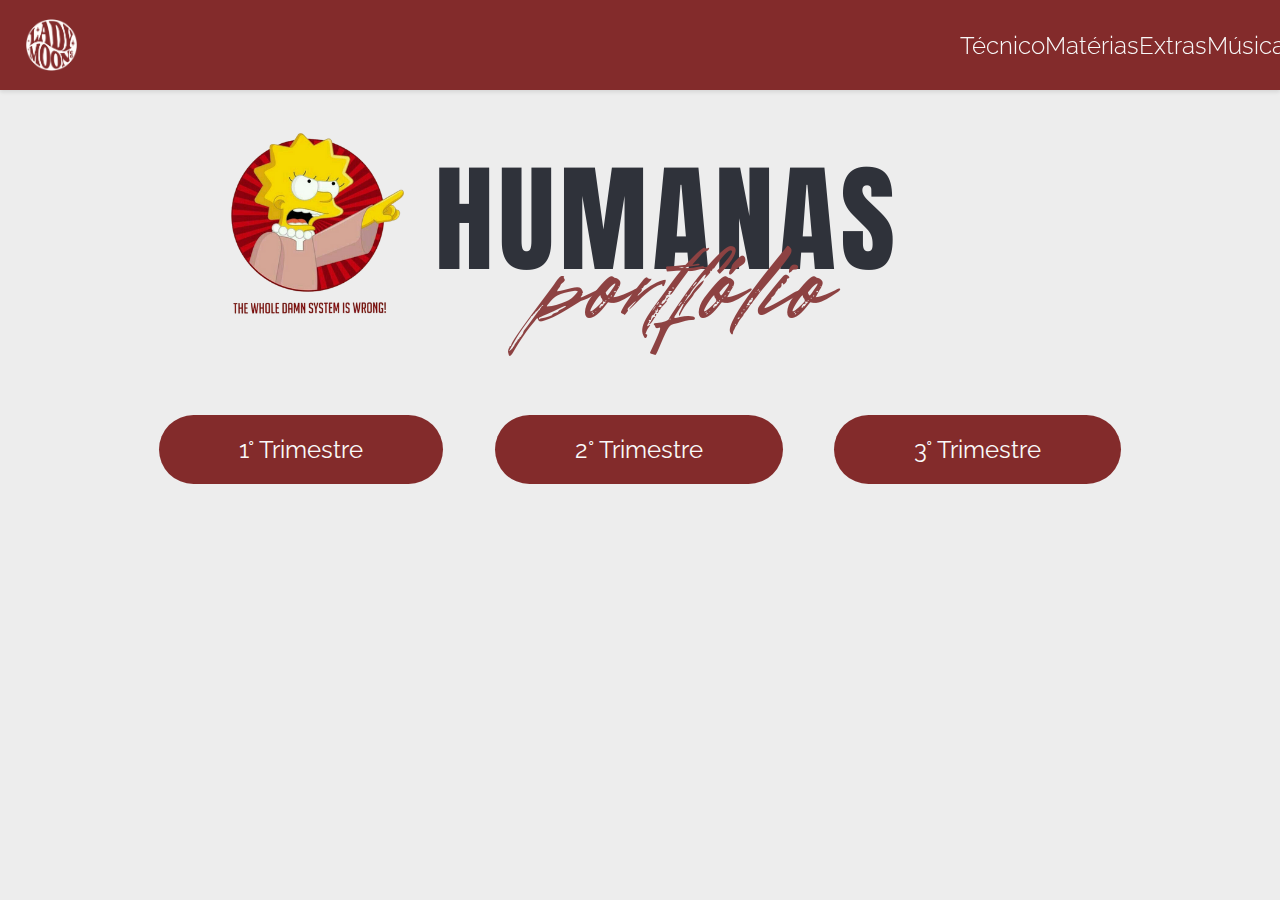
<file: humanas.html>
<html lang="pt-BR">
<head>
    <meta charset="UTF-8">
    <meta name="viewport" content="width=device-width, initial-scale=1.0">
    <link href="https://fonts.googleapis.com/css2?family=Raleway:wght@300;500;700&display=swap" rel="stylesheet">
    <link href="https://fonts.googleapis.com/css2?family=Open+Sans:wght@300;400;500;600;700&family=Raleway:wght@100;200;300;400;500;600;700;800;900&display=swap" rel="stylesheet">
    <title>Portfólio Lua</title>
    <link rel="stylesheet" href="humanas.css">
</head>
<body>

    <div class="navBar">
        <img class="logoVRosaExtendida" src="imagens/ladymoon.png" onclick="window.location.href='index.html'" alt="">

        
        <div class="menu">

            <div class="menuOpcoes" id="menuOpcoesTecnico">Técnico
                <div class="materiazinhas">
                    <button class="materia" onclick="window.location.href='modSistemas.html'">Mod. Sistemas</button>
                    <button class="materia" onclick="window.location.href='iot.html'">Iot</button>
                </div>
            </div>
 
            <div class="menuOpcoes" id="menuOpcoesMaterias">Matérias
                <div class="materiazinhas">
                    <button class="materia" onclick="window.location.href='humanas.html'">Humanas</button>
                    <button class="materia" onclick="window.location.href='linguagens.html'">Linguagens</button>
                    <button class="materia" onclick="window.location.href='matematica.html'">Matemática</button>
                    <button class="materia" onclick="window.location.href='natureza.html'">Natureza</p>
                </div>
            </div>

            <div class="menuOpcoes" id="menuOpcoesSobreMim">Extras
                <div class="materiazinhas">
                    <button class="materia" onclick="window.location.href='iniciacao.html'">IC</button>
                    <button class="materia" onclick="window.location.href='certificados.html'">Certificados</button>
                </div>
            </div>

            <div class="menuOpcoes" id="menuOpcoesSobreMim">Música</div>
        </div>
     </div>
    
     <!-- capa -->

    <div class="lisaHumanas">
        <img class="lisa" src="imagens/capahumanas.png" alt="">
    </div>

    <div class="trimestres">
        <button class="trimestre" onclick="window.location.href='humanas1.html'">1° Trimestre</button>
        <button class="trimestre" onclick="window.location.href='matematica2.html'">2° Trimestre</button>
        <button class="trimestre" onclick="window.location.href='matematica3.html'">3° Trimestre</button>
    </div>

</body>
</html>
</file>
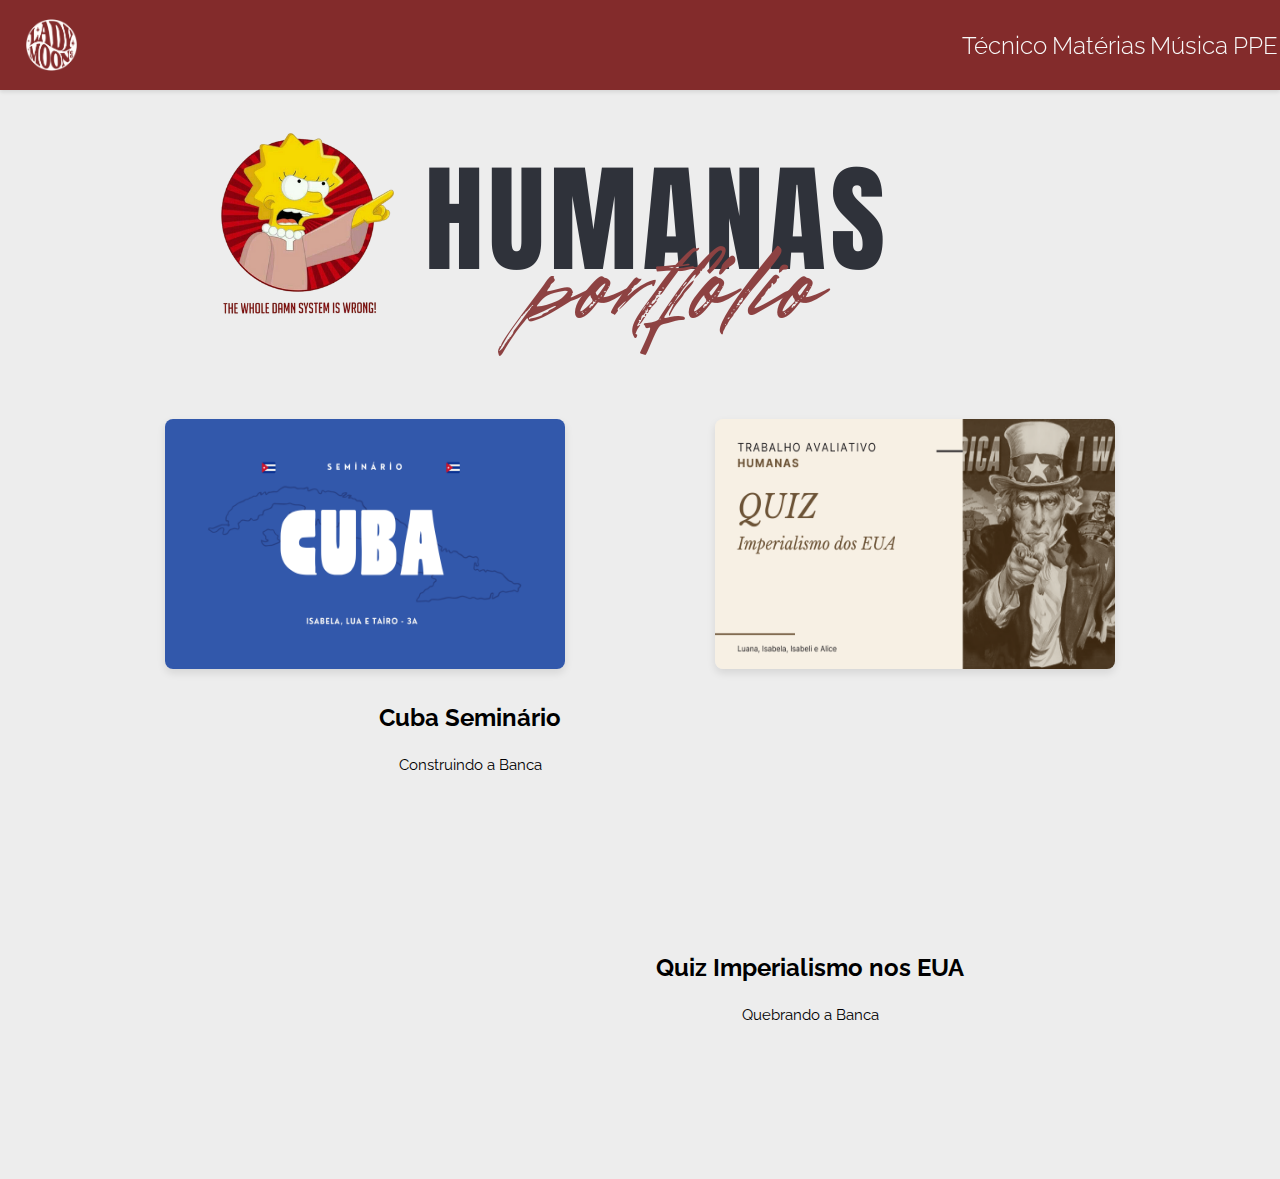
<file: humanas1.html>
<html lang="pt-BR">
<head>
    <meta charset="UTF-8">
    <meta name="viewport" content="width=device-width, initial-scale=1.0">
    <link href="https://fonts.googleapis.com/css2?family=Raleway:wght@300;500;700&display=swap" rel="stylesheet">
    <link href="https://fonts.googleapis.com/css2?family=Open+Sans:wght@300;400;500;600;700&family=Raleway:wght@100;200;300;400;500;600;700;800;900&display=swap" rel="stylesheet">
    <title>Portfólio Lua</title>
    <link rel="stylesheet" href="humanas1.css">
</head>
<body>

    <div class="navBar">
        <img class="logoVRosaExtendida" src="imagens/ladymoon.png" onclick="window.location.href='index.html'" alt="">

        
        <div class="menu">

            <div class="menuOpcoes" id="menuOpcoesTecnico">Técnico
                <div class="materiazinhas">
                    <button class="materia" onclick="window.location.href='modSistemas.html'">Mod. Sistemas</button>
                    <button class="materia" onclick="window.location.href='iot.html'">Iot</button>
                </div>
            </div>
 
            <div class="menuOpcoes" id="menuOpcoesMaterias">Matérias
                <div class="materiazinhas">
                    <button class="materia" onclick="window.location.href='humanas.html'">Humanas</button>
                    <button class="materia" onclick="window.location.href='linguagens.html'">Linguagens</button>
                    <button class="materia" onclick="window.location.href='matematica.html'">Matemática</button>
                    <button class="materia" onclick="window.location.href='natureza.html'">Natureza</p>
                </div>
            </div>

            <div class="menuOpcoes" id="menuOpcoesSobreMim">Música</div>
            <div class="menuOpcoes" id="menuOpcoesSobreMim">PPE</div>
        </div>
     </div>
     
     <div class="lisaHumanas">
        <img class="lisa" src="imagens/capahumanas.png" alt="">
    </div>

    <div class="atv">
        <a href="https://www.canva.com/design/DAGe_O8CbEs/6RP_GAmoGstsVPjevzo0kg/view?utm_content=DAGe_O8CbEs&utm_campaign=designshare&utm_medium=link2&utm_source=uniquelinks&utlId=h682aa8898b" target="_blank">
            <img src="imagens/cubaseminario.png" alt=""></a>
        <a href="https://www.canva.com/design/DAGiLvGiNFY/nIMyLUPhwjmzyOeVBh3HZQ/view?utm_content=DAGiLvGiNFY&utm_campaign=designshare&utm_medium=link2&utm_source=uniquelinks&utlId=h19605fa36b" target="_blank">
                <img src="imagens/eua.png" alt=""></a>
    </div>
    
    <div class="textinho1">
        <p>Cuba Seminário</p>
        <div class="texto1">
            <p>Construindo a Banca</p>
        </div>
    </div>

    <div class="textinho2">
        <p>Quiz Imperialismo nos EUA</p>
        <div class="texto2">
            <p>Quebrando a Banca</p>
        </div>
    </div>
</file>
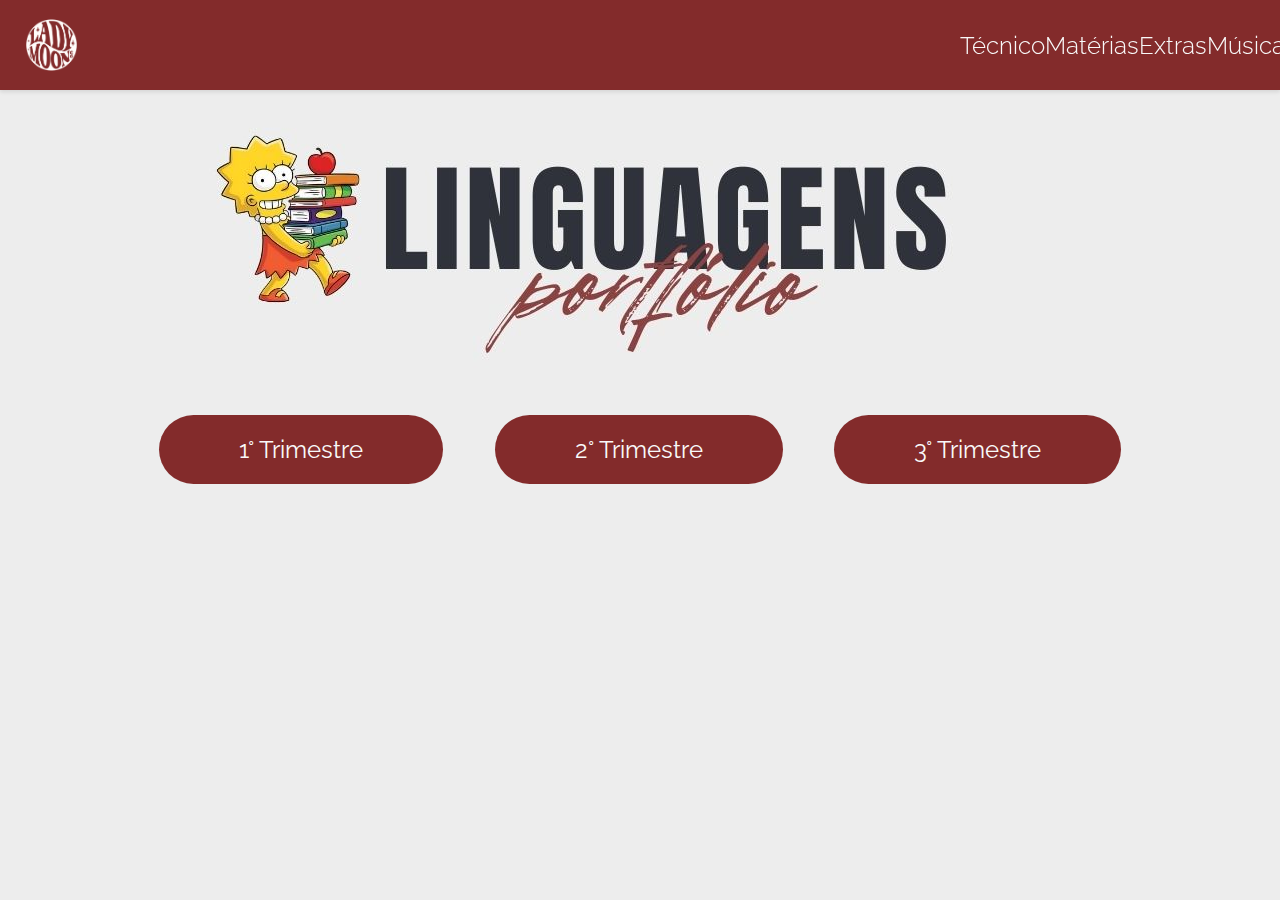
<file: linguagens.html>
<html lang="pt-BR">
<head>
    <meta charset="UTF-8">
    <meta name="viewport" content="width=device-width, initial-scale=1.0">
    <link href="https://fonts.googleapis.com/css2?family=Raleway:wght@300;500;700&display=swap" rel="stylesheet">
    <link href="https://fonts.googleapis.com/css2?family=Open+Sans:wght@300;400;500;600;700&family=Raleway:wght@100;200;300;400;500;600;700;800;900&display=swap" rel="stylesheet">
    <title>Portfólio Lua</title>
    <link rel="stylesheet" href="linguagens.css">
</head>
<body>

    <div class="navBar">
        <img class="logoVRosaExtendida" src="imagens/ladymoon.png" onclick="window.location.href='index.html'" alt="">

        
        <div class="menu">

            <div class="menuOpcoes" id="menuOpcoesTecnico">Técnico
                <div class="materiazinhas">
                    <button class="materia" onclick="window.location.href='modSistemas.html'">Mod. Sistemas</button>
                    <button class="materia" onclick="window.location.href='iot.html'">Iot</button>
                </div>
            </div>
 
            <div class="menuOpcoes" id="menuOpcoesMaterias">Matérias
                <div class="materiazinhas">
                    <button class="materia" onclick="window.location.href='humanas.html'">Humanas</button>
                    <button class="materia" onclick="window.location.href='linguagens.html'">Linguagens</button>
                    <button class="materia" onclick="window.location.href='matematica.html'">Matemática</button>
                    <button class="materia" onclick="window.location.href='natureza.html'">Natureza</p>
                </div>
            </div>

            <div class="menuOpcoes" id="menuOpcoesSobreMim">Extras
                <div class="materiazinhas">
                    <button class="materia" onclick="window.location.href='iniciacao.html'">IC</button>
                    <button class="materia" onclick="window.location.href='certificados.html'">Certificados</button>
                </div>
            </div>

            <div class="menuOpcoes" id="menuOpcoesSobreMim">Música</div>
            
        </div>
     </div>
    
     <!-- capa -->

    <div class="lisaLinguagens">
        <img class="lisa" src="imagens/capalinguagens.jpg" alt="">
    </div>

    <div class="trimestres">
        <button class="trimestre" onclick="window.location.href='linguagens1.html'">1° Trimestre</button>
        <button class="trimestre" onclick="window.location.href='matematica2.html'">2° Trimestre</button>
        <button class="trimestre" onclick="window.location.href='matematica3.html'">3° Trimestre</button>
    </div>

</body>
</html>
</file>
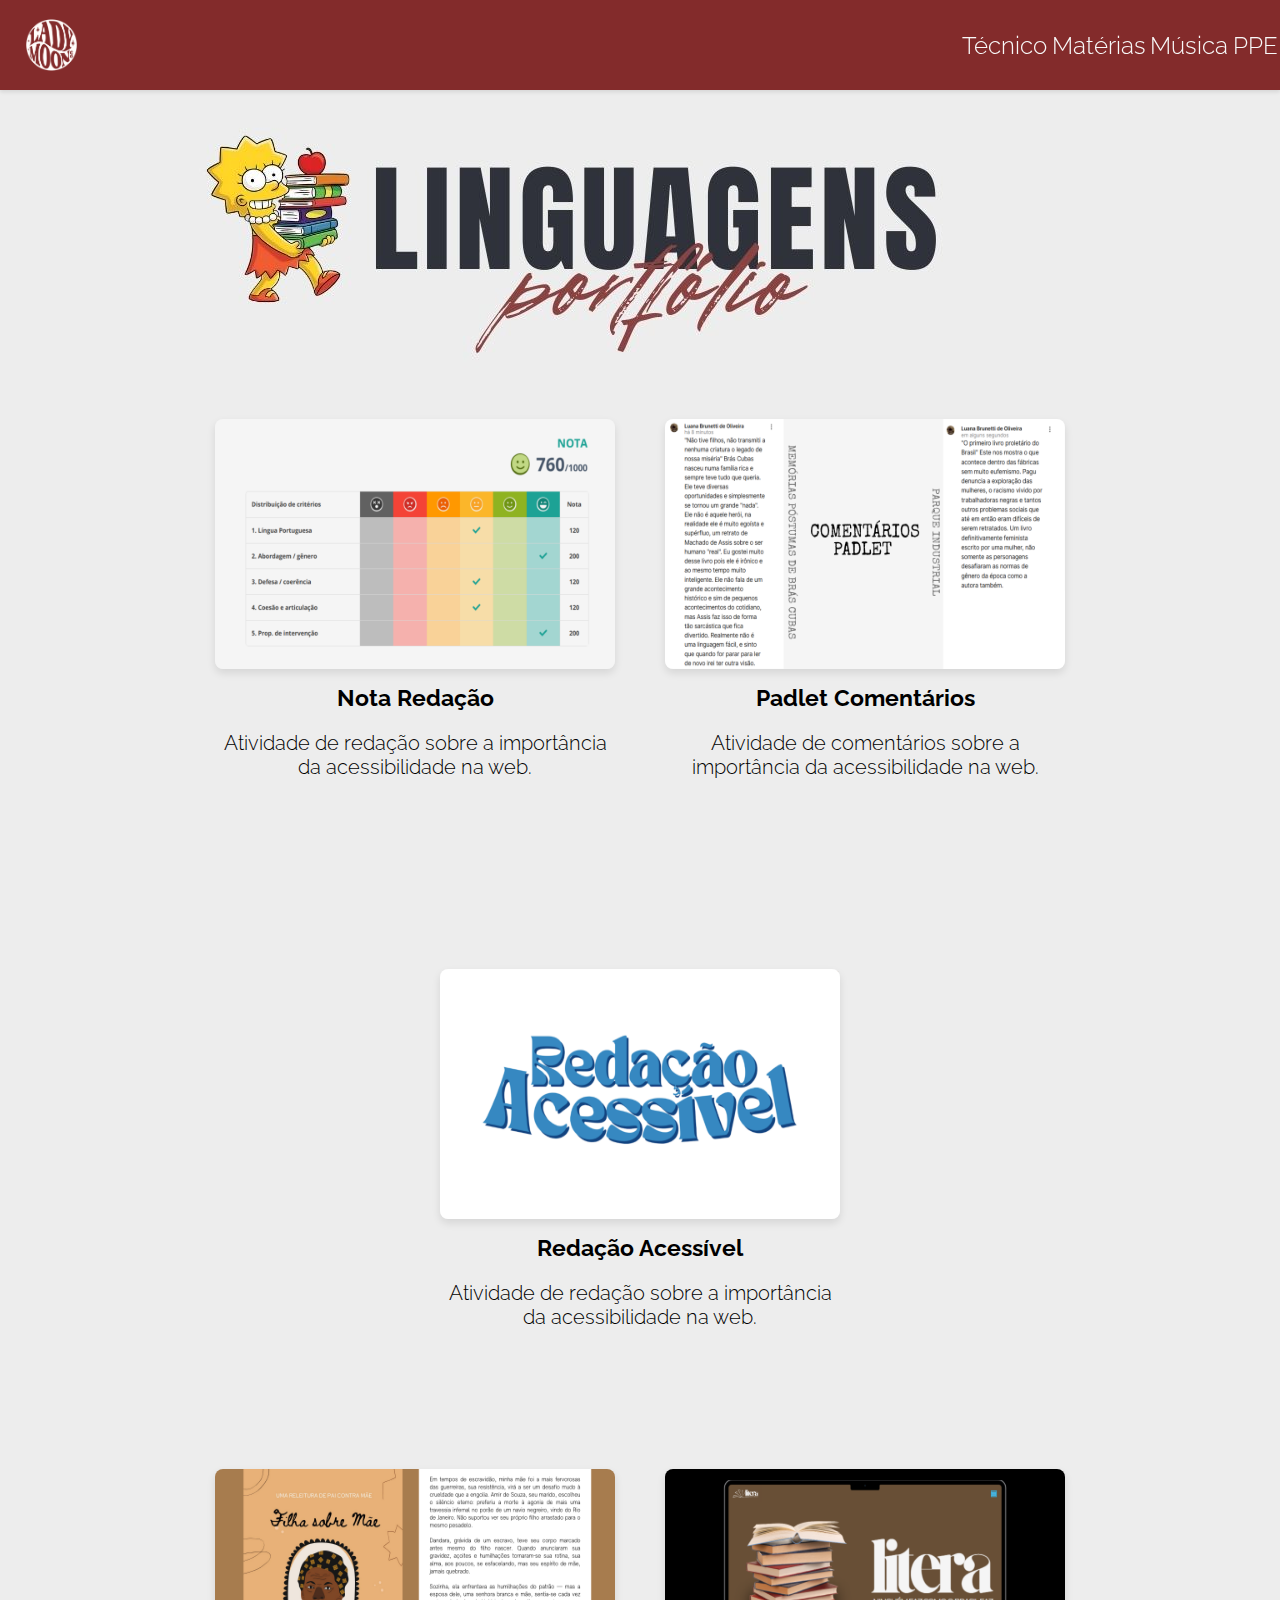
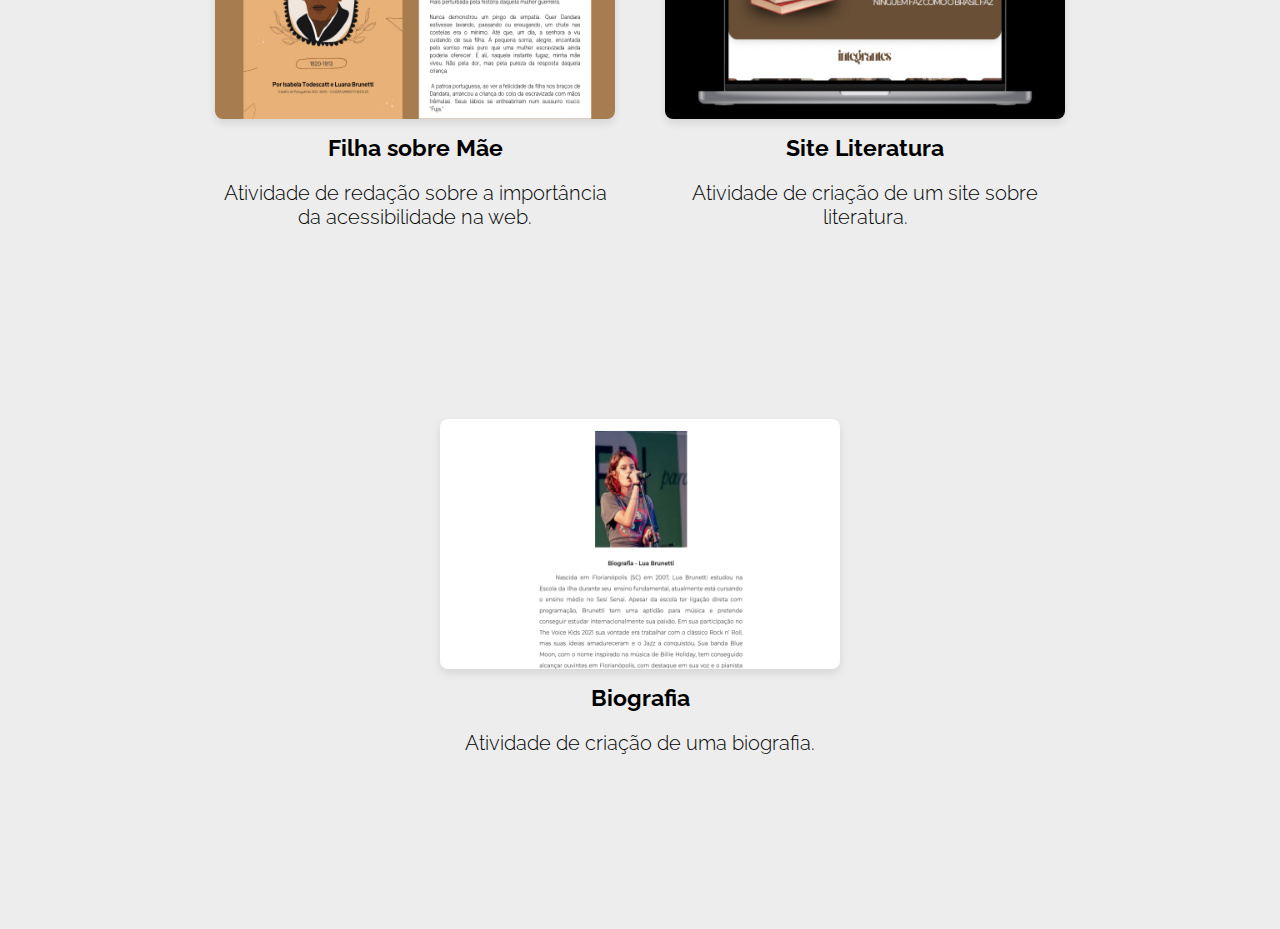
<file: linguagens1.html>
<html lang="pt-BR">
<head>
    <meta charset="UTF-8">
    <meta name="viewport" content="width=device-width, initial-scale=1.0">
    <link href="https://fonts.googleapis.com/css2?family=Raleway:wght@300;500;700&display=swap" rel="stylesheet">
    <link href="https://fonts.googleapis.com/css2?family=Open+Sans:wght@300;400;500;600;700&family=Raleway:wght@100;200;300;400;500;600;700;800;900&display=swap" rel="stylesheet">
    <title>Portfólio Lua</title>
    <link rel="stylesheet" href="linguagens1.css">
</head>
<body>

    <div class="navBar">
        <img class="logoVRosaExtendida" src="imagens/ladymoon.png" onclick="window.location.href='index.html'" alt="">

        
        <div class="menu">

            <div class="menuOpcoes" id="menuOpcoesTecnico">Técnico
                <div class="materiazinhas">
                    <button class="materia" onclick="window.location.href='modSistemas.html'">Mod. Sistemas</button>
                    <button class="materia" onclick="window.location.href='iot.html'">Iot</button>
                </div>
            </div>
 
            <div class="menuOpcoes" id="menuOpcoesMaterias">Matérias
                <div class="materiazinhas">
                    <button class="materia" onclick="window.location.href='humanas.html'">Humanas</button>
                    <button class="materia" onclick="window.location.href='linguagens.html'">Linguagens</button>
                    <button class="materia" onclick="window.location.href='matematica.html'">Matemática</button>
                    <button class="materia" onclick="window.location.href='natureza.html'">Natureza</p>
                </div>
            </div>

            <div class="menuOpcoes" id="menuOpcoesSobreMim">Música</div>
            <div class="menuOpcoes" id="menuOpcoesSobreMim">PPE</div>
        </div>
     </div>
     
     <div class="lisaMtm">
        <img class="lisa" src="imagens/capalinguagens.jpg" alt="">
    </div>

    <div class="atv">
    <!-- nota redação -->
    <div class="imgText">
            <img src="imagens/atvNota.png" alt="">
        </a>
        <div class="textinho">
            <h1>Nota Redação</h1>
            <p>Atividade de redação sobre a importância da acessibilidade na web.</p>
        </div>
    </div>
    <!-- padlet comentários -->
    <div class="imgText">
        <a href="https://padlet.com/claudiabechler/leituras-obrigat-rias-ufsc-2026-i3y2t016v48gskg" target="_blank">
            <img src="imagens/atvPadlet.png" alt="">
        </a>
        <div class="textinho">
            <h1>Padlet Comentários</h1>
            <p>Atividade de comentários sobre a importância da acessibilidade na web.</p>
        </div>
    </div>
    <!-- redação acessivel -->
    <div class="imgText">
        <a href="https://sites.google.com/estudante.sesisenai.org.br/redacao-acessivel?usp=sharing&pli=1" target="_blank">
            <img src="imagens/atvRedaAcessivel.png" alt="">
        </a>
        <div class="textinho">
            <h1>Redação Acessível</h1>
            <p>Atividade de redação sobre a importância da acessibilidade na web.</p>
        </div>
    </div>
    <!-- filha sobre mãe-->
</div>

<div class="atv2">
    <!-- filha sobre mãe-->
    <div class="imgText">
        <a href="https://www.canva.com/design/DAGj5Sonf6c/YE6cRkLlNffdtqbSPKL_aA/view?utm_content=DAGj5Sonf6c&utm_campaign=designshare&utm_medium=link2&utm_source=uniquelinks&utlId=h3d602970b2" target="_blank">
            <img src="imagens/atvFilha.png" alt="">
        </a>
        <div class="textinho">
            <h1>Filha sobre Mãe</h1>
            <p>Atividade de redação sobre a importância da acessibilidade na web.</p>
        </div>
    </div>
    <!-- Site literatura -->
    <div class="imgText">
        <a href="https://www.figma.com/proto/Xr1vVrH9ObO6Fh6fD8npN0/Litera---Revista-Liter%C3%A1ria?node-id=1-2&starting-point-node-id=1%3A2&t=ro1n2tVq0mOM0GXH-1" target="_blank">
            <img src="imagens/atvLitera.png" alt="">
        </a>
        <div class="textinho">
            <h1>Site Literatura</h1>
            <p>Atividade de criação de um site sobre literatura.</p>
        </div>
    </div>
    <!-- biografia -->
    <div class="imgText">
        <a href="https://docs.google.com/document/d/1veMk2UvDJ4ynGZNaG3tbn76KItStYKYA8yBv-lPwwUg/edit?usp=sharing" target="_blank">
            <img src="imagens/atvBiografia.png" alt="">
        </a>
        <div class="textinho">
            <h1>Biografia</h1>
            <p>Atividade de criação de uma biografia.</p>
        </div>
    </div>
</div>
</file>
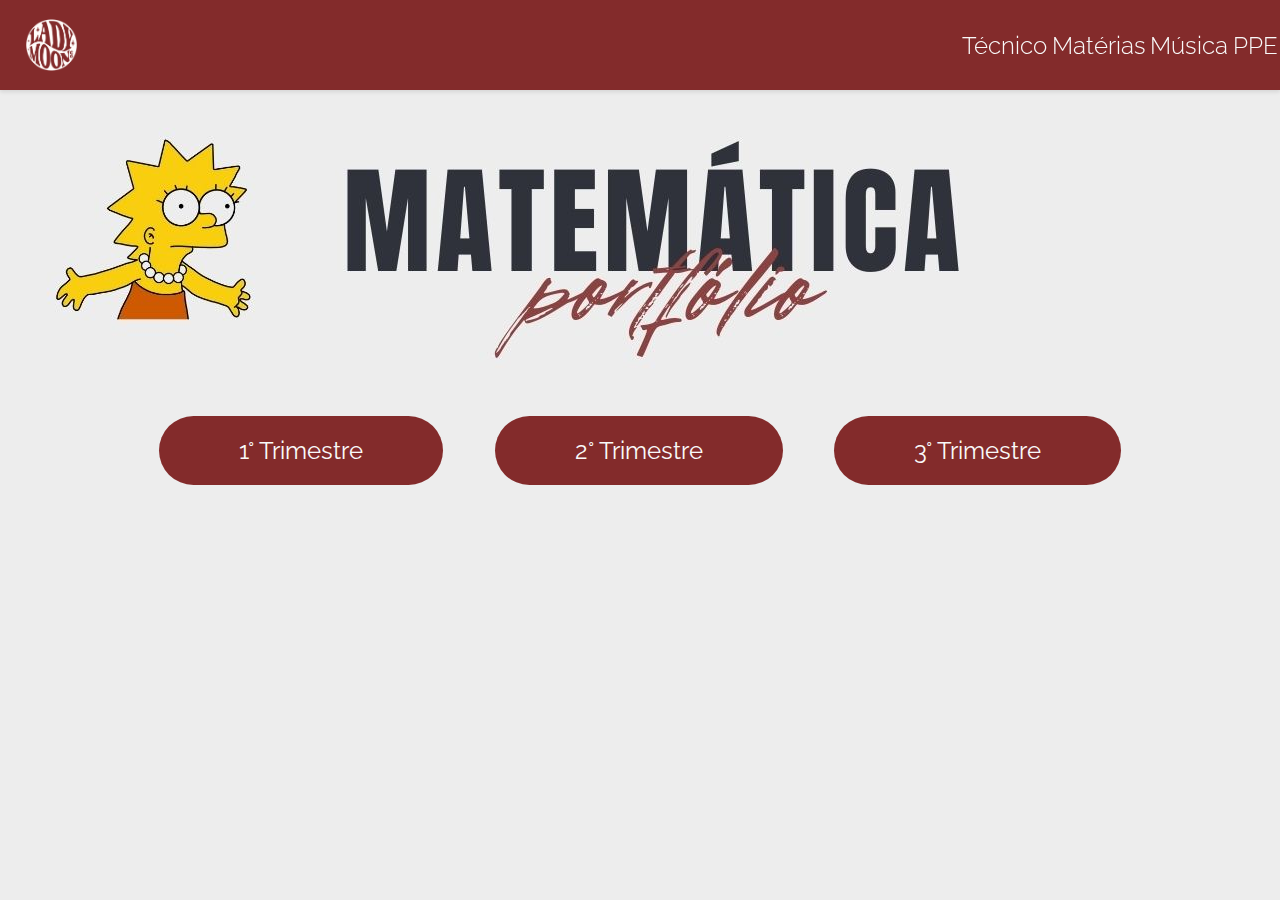
<file: matematica.html>
<html lang="pt-BR">
<head>
    <meta charset="UTF-8">
    <meta name="viewport" content="width=device-width, initial-scale=1.0">
    <link href="https://fonts.googleapis.com/css2?family=Raleway:wght@300;500;700&display=swap" rel="stylesheet">
    <link href="https://fonts.googleapis.com/css2?family=Open+Sans:wght@300;400;500;600;700&family=Raleway:wght@100;200;300;400;500;600;700;800;900&display=swap" rel="stylesheet">
    <title>Portfólio Lua</title>
    <link rel="stylesheet" href="matematica.css">
</head>
<body>

    <div class="navBar">
        <img class="logoVRosaExtendida" src="imagens/ladymoon.png" onclick="window.location.href='index.html'" alt="">
        
        <div class="menu">

            <div class="menuOpcoes" id="menuOpcoesTecnico">Técnico
                <div class="materiazinhas">
                    <button class="materia" onclick="window.location.href='modSistemas.html'">Mod. Sistemas</button>
                    <button class="materia" onclick="window.location.href='iot.html'">Iot</button>
                </div>
            </div>
 
            <div class="menuOpcoes" id="menuOpcoesMaterias">Matérias
                <div class="materiazinhas">
                    <button class="materia" onclick="window.location.href='humanas.html'">Humanas</button>
                    <button class="materia" onclick="window.location.href='linguagens.html'">Linguagens</button>
                    <button class="materia" onclick="window.location.href='matematica.html'">Matemática</button>
                    <button class="materia" onclick="window.location.href='natureza.html'">Natureza</p>
                </div>
            </div>

            <div class="menuOpcoes" id="menuOpcoesSobreMim">Música</div>
            <div class="menuOpcoes" id="menuOpcoesSobreMim">PPE</div>
        </div>
     </div>
    
     <!-- capa -->

    <div class="lisaMtm">
        <img class="lisa" src="imagens/capamat.jpg" alt="">
    </div>

    <div class="trimestres">
        <button class="trimestre" onclick="window.location.href='matematica1.html'">1° Trimestre</button>
        <button class="trimestre" onclick="window.location.href='matematica2.html'">2° Trimestre</button>
        <button class="trimestre" onclick="window.location.href='matematica3.html'">3° Trimestre</button>
    </div>

</body>
</html>
</file>
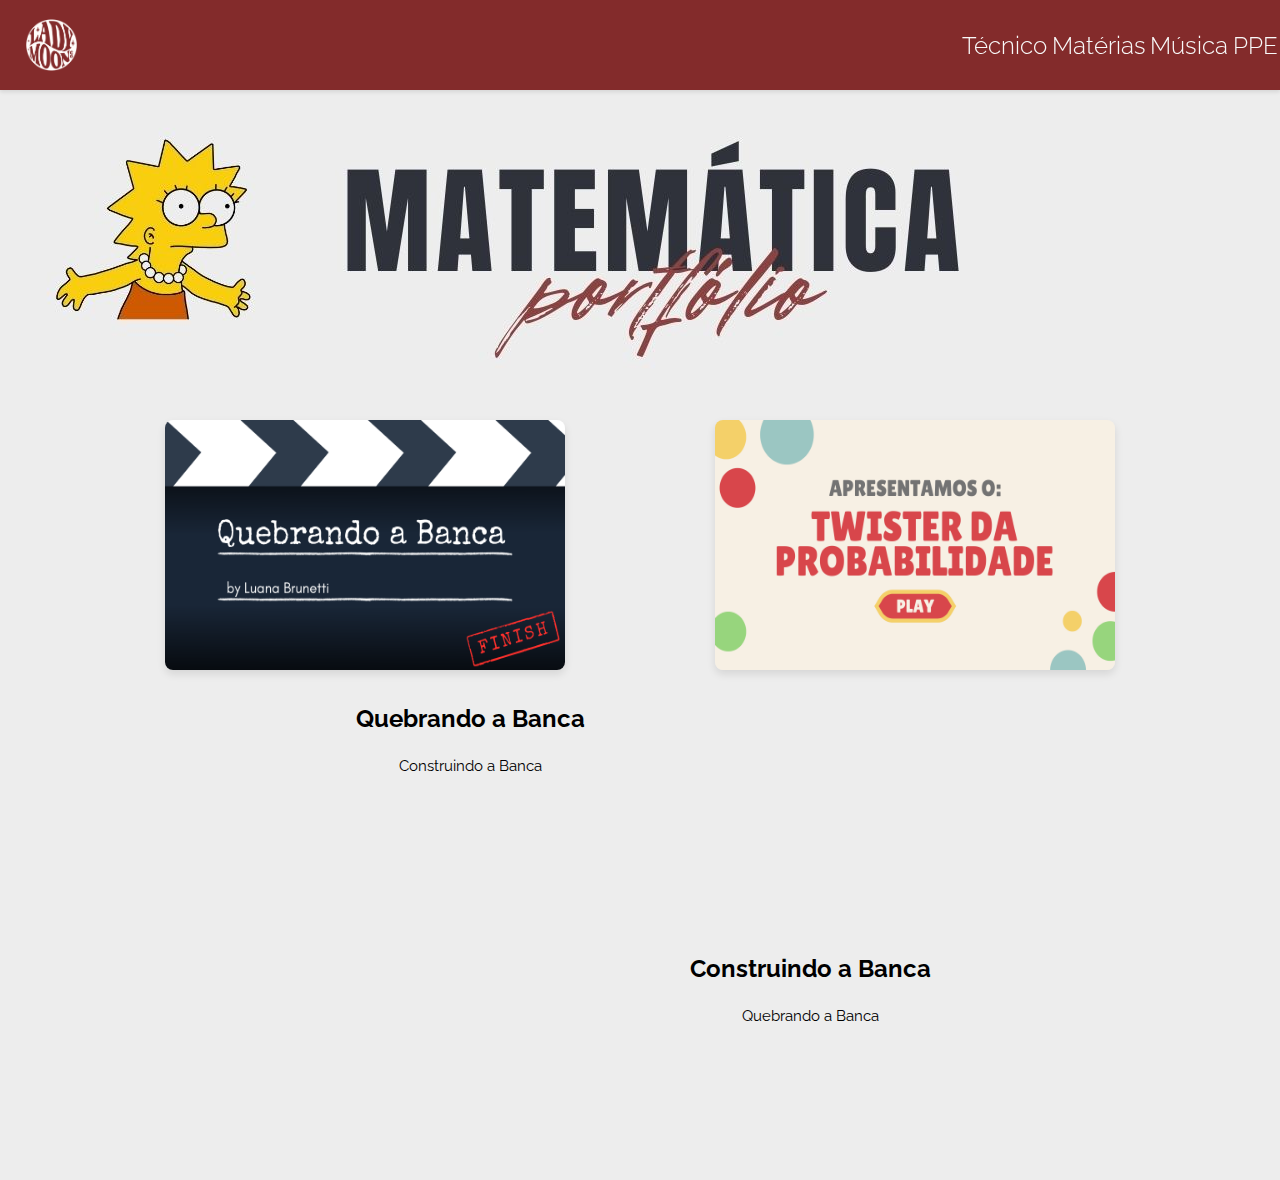
<file: matematica1.html>
<html lang="pt-BR">
<head>
    <meta charset="UTF-8">
    <meta name="viewport" content="width=device-width, initial-scale=1.0">
    <link href="https://fonts.googleapis.com/css2?family=Raleway:wght@300;500;700&display=swap" rel="stylesheet">
    <link href="https://fonts.googleapis.com/css2?family=Open+Sans:wght@300;400;500;600;700&family=Raleway:wght@100;200;300;400;500;600;700;800;900&display=swap" rel="stylesheet">
    <title>Portfólio Lua</title>
    <link rel="stylesheet" href="matematica1.css">
</head>
<body>

    <div class="navBar">
        <img class="logoVRosaExtendida" src="imagens/ladymoon.png" onclick="window.location.href='index.html'" alt="">

        
        <div class="menu">

            <div class="menuOpcoes" id="menuOpcoesTecnico">Técnico
                <div class="materiazinhas">
                    <button class="materia" onclick="window.location.href='modSistemas.html'">Mod. Sistemas</button>
                    <button class="materia" onclick="window.location.href='iot.html'">Iot</button>
                </div>
            </div>
 
            <div class="menuOpcoes" id="menuOpcoesMaterias">Matérias
                <div class="materiazinhas">
                    <button class="materia" onclick="window.location.href='humanas.html'">Humanas</button>
                    <button class="materia" onclick="window.location.href='linguagens.html'">Linguagens</button>
                    <button class="materia" onclick="window.location.href='matematica.html'">Matemática</button>
                    <button class="materia" onclick="window.location.href='natureza.html'">Natureza</p>
                </div>
            </div>

            <div class="menuOpcoes" id="menuOpcoesSobreMim">Música</div>
            <div class="menuOpcoes" id="menuOpcoesSobreMim">PPE</div>
        </div>
     </div>
     
     <div class="lisaMtm">
        <img class="lisa" src="imagens/capamat.jpg" alt="">
    </div>

    <div class="atv">
        <a href="https://docs.google.com/document/d/1_RkEef4m9ul-jT-IeBUhLaOG_X2cx4wXkLLWM0zPyHA/edit?usp=sharing" target="_blank">
            <img src="imagens/mtmAtv1.png" alt=""></a>
        <a href="https://www.canva.com/design/DAGktD5Il6k/X-w2FpHKEBJYy0AfNv9-xw/view?utm_content=DAGktD5Il6k&utm_campaign=designshare&utm_medium=link2&utm_source=uniquelinks&utlId=h960f93649a" target="_blank">
                <img src="imagens/twister.png" alt=""></a>
    </div>
    
    <div class="textinho1">
        <p>Quebrando a Banca</p>
        <div class="texto1">
            <p>Construindo a Banca</p>
        </div>
    </div>

    <div class="textinho2">
        <p>Construindo a Banca </p>
        <div class="texto2">
            <p>Quebrando a Banca</p>
        </div>
    </div>
</file>
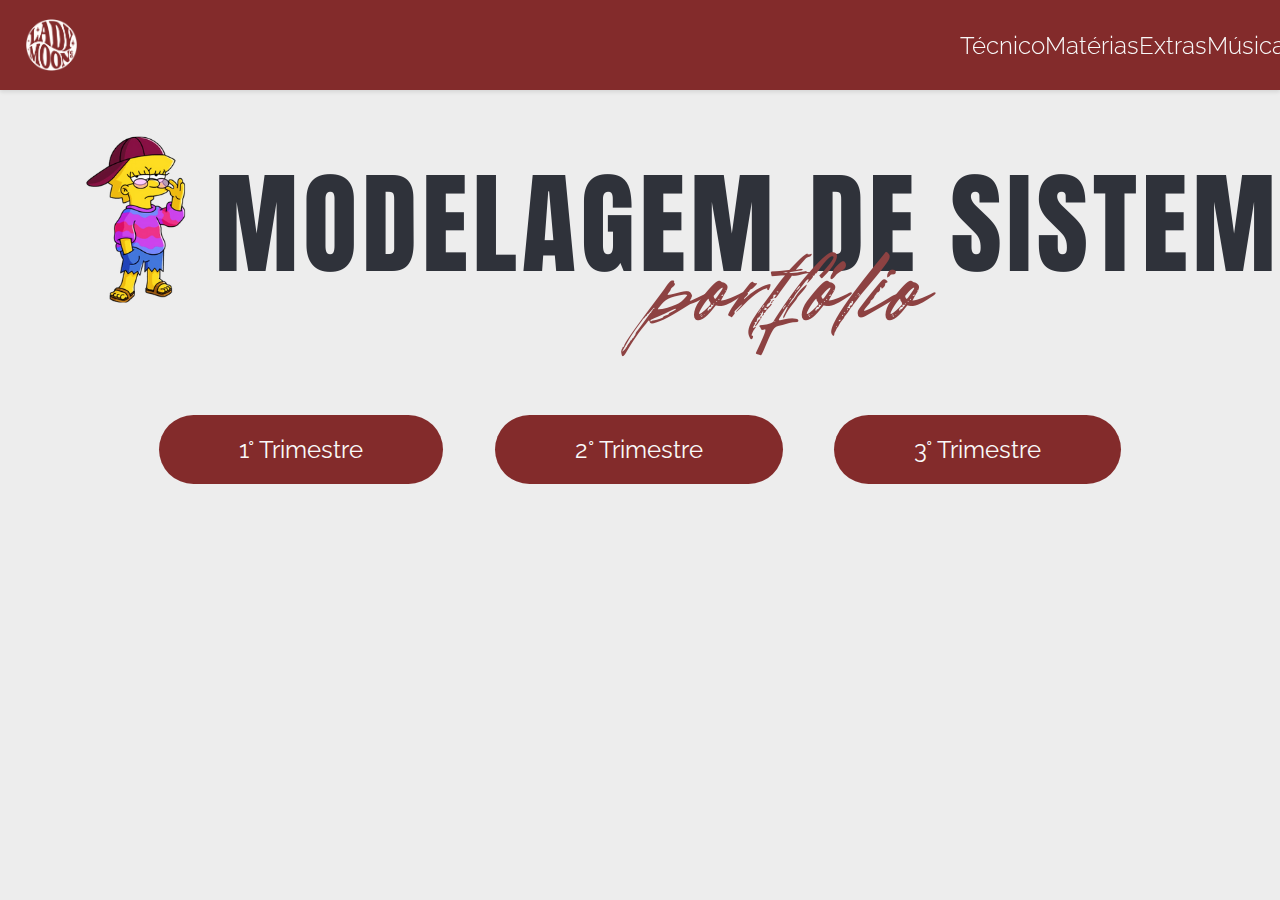
<file: modSistemas.html>
<html lang="pt-BR">
<head>
    <meta charset="UTF-8">
    <meta name="viewport" content="width=device-width, initial-scale=1.0">
    <link href="https://fonts.googleapis.com/css2?family=Raleway:wght@300;500;700&display=swap" rel="stylesheet">
    <link href="https://fonts.googleapis.com/css2?family=Open+Sans:wght@300;400;500;600;700&family=Raleway:wght@100;200;300;400;500;600;700;800;900&display=swap" rel="stylesheet">
    <title>Portfólio Lua</title>
    <link rel="stylesheet" href="modSistemas.css">
</head>
<body>

    <div class="navBar">
        <img class="logoVRosaExtendida" src="imagens/ladymoon.png" onclick="window.location.href='index.html'" alt="">

        
        <div class="menu">

            <div class="menuOpcoes" id="menuOpcoesTecnico">Técnico
                <div class="materiazinhas">
                    <button class="materia" onclick="window.location.href='modSistemas.html'">Mod. Sistemas</button>
                    <button class="materia" onclick="window.location.href='iot.html'">Iot</button>
                </div>
            </div>
 
            <div class="menuOpcoes" id="menuOpcoesMaterias">Matérias
                <div class="materiazinhas">
                    <button class="materia" onclick="window.location.href='humanas.html'">Humanas</button>
                    <button class="materia" onclick="window.location.href='linguagens.html'">Linguagens</button>
                    <button class="materia" onclick="window.location.href='matematica.html'">Matemática</button>
                    <button class="materia" onclick="window.location.href='natureza.html'">Natureza</p>
                </div>
            </div>

            <div class="menuOpcoes" id="menuOpcoesSobreMim">Extras
                <div class="materiazinhas">
                    <button class="materia" onclick="window.location.href='iniciacao.html'">IC</button>
                    <button class="materia" onclick="window.location.href='certificados.html'">Certificados</button>
                </div>
            </div>
            <div class="menuOpcoes" id="menuOpcoesSobreMim">Música</div>
        </div>
     </div>
    
     <!-- capa -->

    <div class="lisaMod">
        <img class="lisa" src="imagens/sistemas.png" alt="">
    </div>

    <div class="trimestres">
        <button class="trimestre" onclick="window.location.href='modSistemas1.html'">1° Trimestre</button>
        <button class="trimestre" onclick="window.location.href='matematica2.html'">2° Trimestre</button>
        <button class="trimestre" onclick="window.location.href='matematica3.html'">3° Trimestre</button>
    </div>

</body>
</html>
</file>
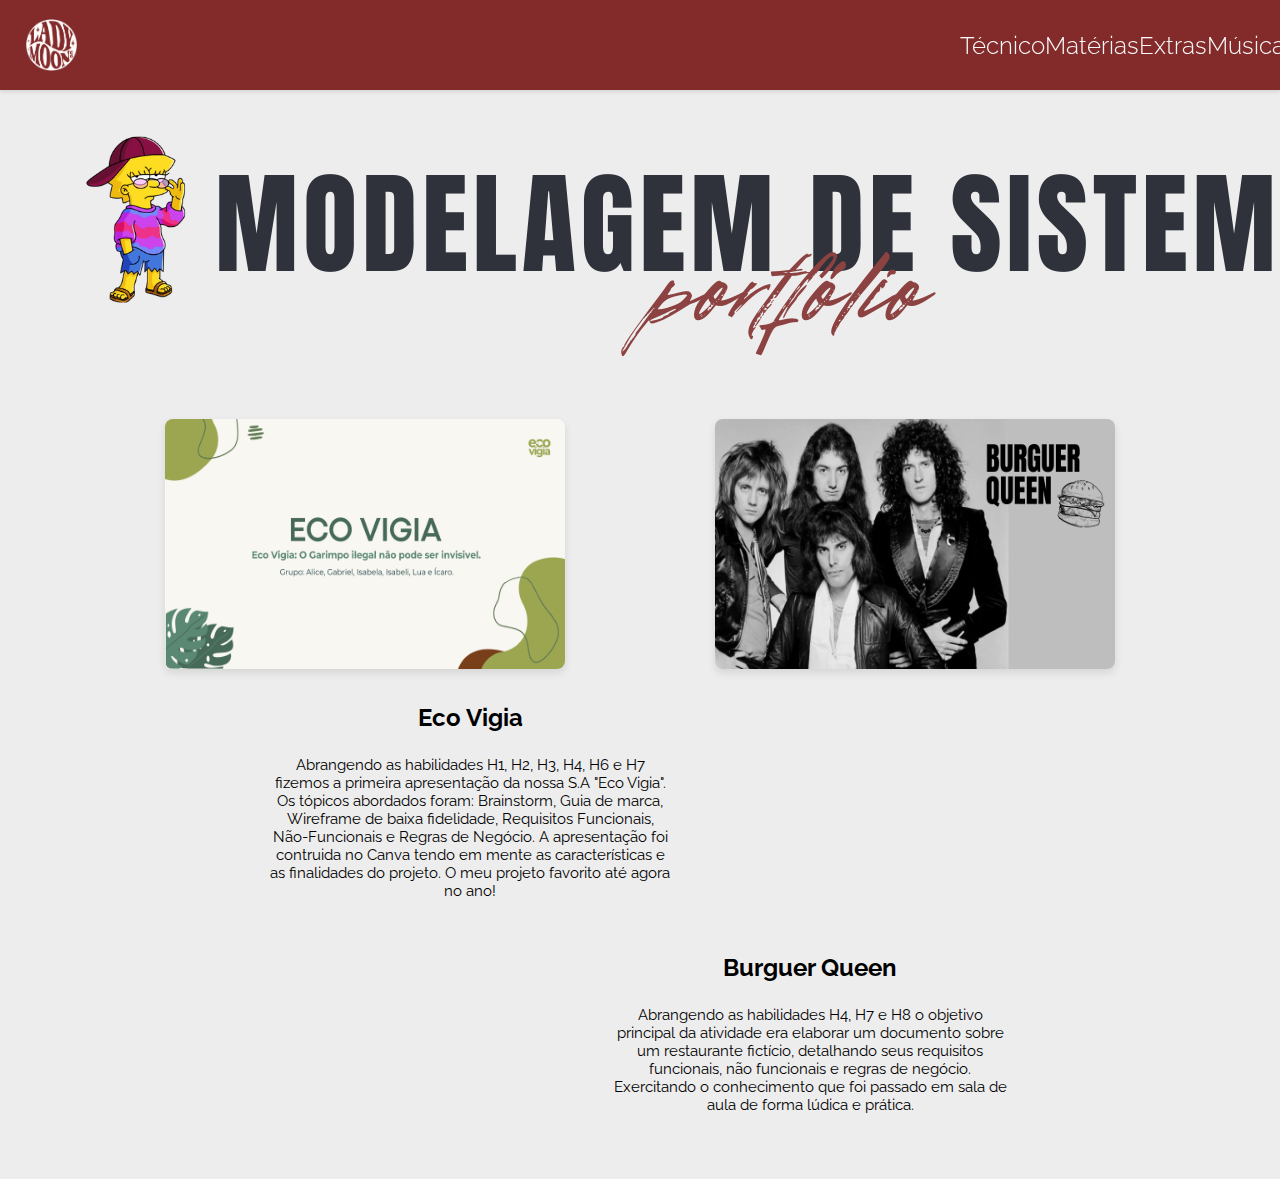
<file: modSistemas1.html>
<html lang="pt-BR">
<head>
    <meta charset="UTF-8">
    <meta name="viewport" content="width=device-width, initial-scale=1.0">
    <link href="https://fonts.googleapis.com/css2?family=Raleway:wght@300;500;700&display=swap" rel="stylesheet">
    <link href="https://fonts.googleapis.com/css2?family=Open+Sans:wght@300;400;500;600;700&family=Raleway:wght@100;200;300;400;500;600;700;800;900&display=swap" rel="stylesheet">
    <title>Portfólio Lua</title>
    <link rel="stylesheet" href="modSistemas1.css">
</head>
<body>

    <div class="navBar">
        <img class="logoVRosaExtendida" src="imagens/ladymoon.png" onclick="window.location.href='index.html'" alt="">

        
        <div class="menu">

            <div class="menuOpcoes" id="menuOpcoesTecnico">Técnico
                <div class="materiazinhas">
                    <button class="materia" onclick="window.location.href='modSistemas.html'">Mod. Sistemas</button>
                    <button class="materia" onclick="window.location.href='iot.html'">Iot</button>
                </div>
            </div>
 
            <div class="menuOpcoes" id="menuOpcoesMaterias">Matérias
                <div class="materiazinhas">
                    <button class="materia" onclick="window.location.href='humanas.html'">Humanas</button>
                    <button class="materia" onclick="window.location.href='linguagens.html'">Linguagens</button>
                    <button class="materia" onclick="window.location.href='matematica.html'">Matemática</button>
                    <button class="materia" onclick="window.location.href='natureza.html'">Natureza</p>
                </div>
            </div>

            <div class="menuOpcoes" id="menuOpcoesSobreMim">Extras
                <div class="materiazinhas">
                    <button class="materia" onclick="window.location.href='iniciacao.html'">IC</button>
                    <button class="materia" onclick="window.location.href='certificados.html'">Certificados</button>
                </div>
            </div>
            <div class="menuOpcoes" id="menuOpcoesSobreMim">Música</div>
        </div>
     </div>
     
     <div class="lisaMod">
        <img class="lisa" src="imagens/sistemas.png" alt="">
    </div>

    <div class="atv">
        <a href="https://www.canva.com/design/DAGiBSdVkqA/RR62FQMow1BQ4W3IsUjnRQ/edit?utm_content=DAGiBSdVkqA&utm_campaign=designshare&utm_medium=link2&utm_source=sharebutton" target="_blank">
            <img src="imagens/ECOVIGIA.png" alt=""></a>
        <a href="https://docs.google.com/document/d/1sYCV__Vt8c8LvCHaxHwpoZ65aiY-PkgsSbNCNeQ02gA/edit?usp=sharing" target="_blank">
                <img src="imagens/burguerqueen.png" alt=""></a>
    </div>
    
    <div class="textinho1">
        <p>Eco Vigia</p>
        <div class="texto1">
            <p>Abrangendo as habilidades H1, H2, H3, H4, H6 e H7 fizemos a primeira apresentação da nossa S.A "Eco Vigia". Os tópicos abordados foram: Brainstorm, Guia de marca, Wireframe de baixa fidelidade, Requisitos Funcionais, Não-Funcionais e Regras de Negócio. 
            A apresentação foi contruida no Canva tendo em mente as características e as finalidades do projeto. O meu projeto favorito até agora no ano!</p>
        </div>
    </div>

    <div class="textinho2">
        <p>Burguer Queen</p>
        <div class="texto2">
            <p>Abrangendo as habilidades H4, H7 e H8 o objetivo principal da atividade era elaborar um documento sobre um restaurante fictício, detalhando seus requisitos funcionais, não funcionais e regras de negócio. Exercitando o conhecimento que foi passado em sala de aula de forma lúdica e prática.</p>
        </div>
    </div>
</file>
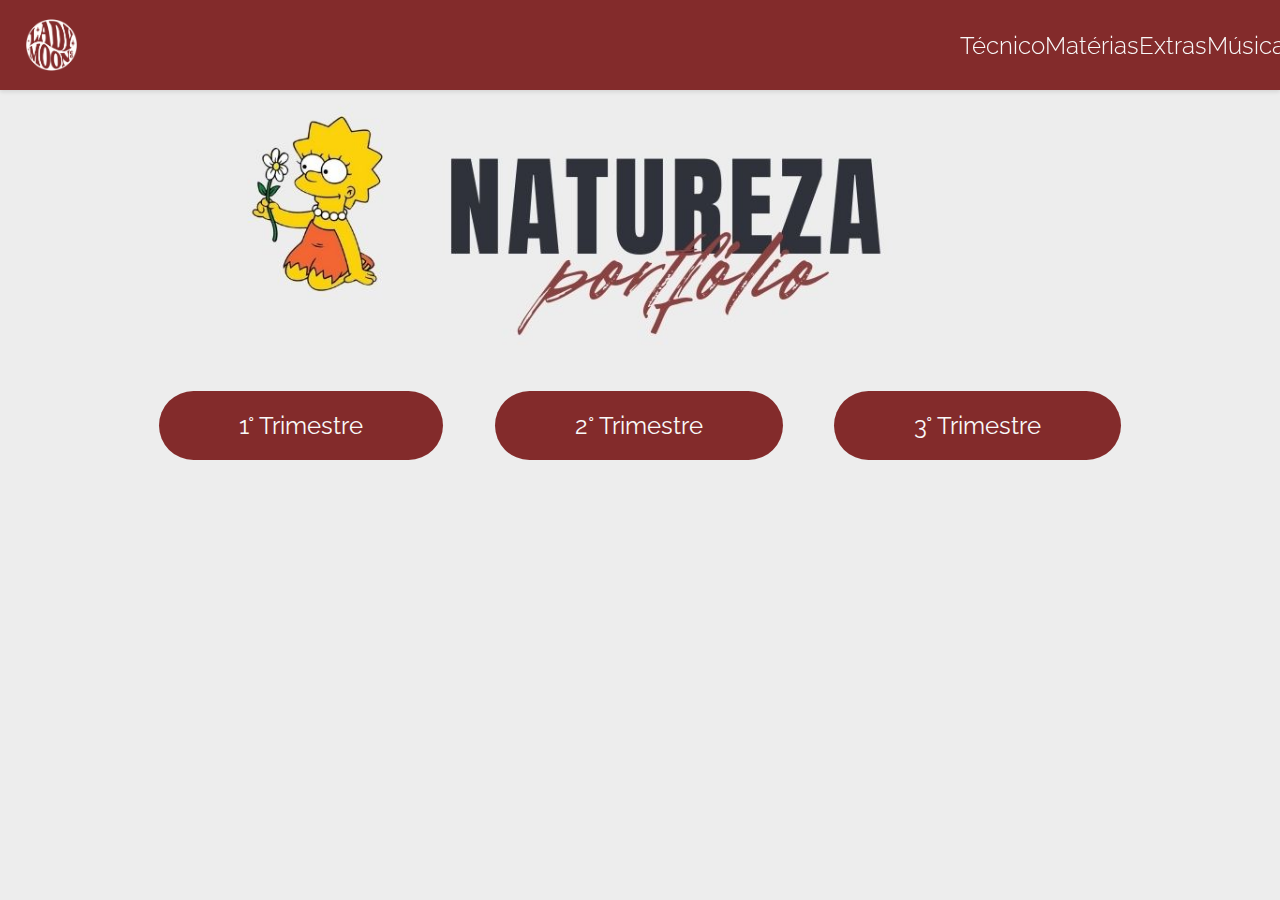
<file: natureza.html>
<html lang="pt-BR">
<head>
    <meta charset="UTF-8">
    <meta name="viewport" content="width=device-width, initial-scale=1.0">
    <link href="https://fonts.googleapis.com/css2?family=Raleway:wght@300;500;700&display=swap" rel="stylesheet">
    <link href="https://fonts.googleapis.com/css2?family=Open+Sans:wght@300;400;500;600;700&family=Raleway:wght@100;200;300;400;500;600;700;800;900&display=swap" rel="stylesheet">
    <title>Portfólio Lua</title>
    <link rel="stylesheet" href="natureza.css">
</head>
<body>

    <div class="navBar">
        <img class="logoVRosaExtendida" src="imagens/ladymoon.png" onclick="window.location.href='index.html'" alt="">

        
        <div class="menu">

            <div class="menuOpcoes" id="menuOpcoesTecnico">Técnico
                <div class="materiazinhas">
                    <button class="materia" onclick="window.location.href='modSistemas.html'">Mod. Sistemas</button>
                    <button class="materia" onclick="window.location.href='iot.html'">Iot</button>
                </div>
            </div>
 
            <div class="menuOpcoes" id="menuOpcoesMaterias">Matérias
                <div class="materiazinhas">
                    <button class="materia" onclick="window.location.href='humanas.html'">Humanas</button>
                    <button class="materia" onclick="window.location.href='linguagens.html'">Linguagens</button>
                    <button class="materia" onclick="window.location.href='matematica.html'">Matemática</button>
                    <button class="materia" onclick="window.location.href='natureza.html'">Natureza</p>
                </div>
            </div>

            <div class="menuOpcoes" id="menuOpcoesSobreMim">Extras
                <div class="materiazinhas">
                    <button class="materia" onclick="window.location.href='iniciacao.html'">IC</button>
                    <button class="materia" onclick="window.location.href='certificados.html'">Certificados</button>
                </div>
            </div>
            <div class="menuOpcoes" id="menuOpcoesSobreMim">Música</div>
        </div>
     </div>
    
     <!-- capa -->

    <div class="lisaNatureza">
        <img class="lisaNatureza" src="imagens/naturezacapa.jpg" alt="">
    </div>

    <div class="trimestres">
        <button class="trimestre" onclick="window.location.href='natureza1.html'">1° Trimestre</button>
        <button class="trimestre" onclick="window.location.href='matematica2.html'">2° Trimestre</button>
        <button class="trimestre" onclick="window.location.href='matematica3.html'">3° Trimestre</button>
    </div>

</body>
</html>
</file>
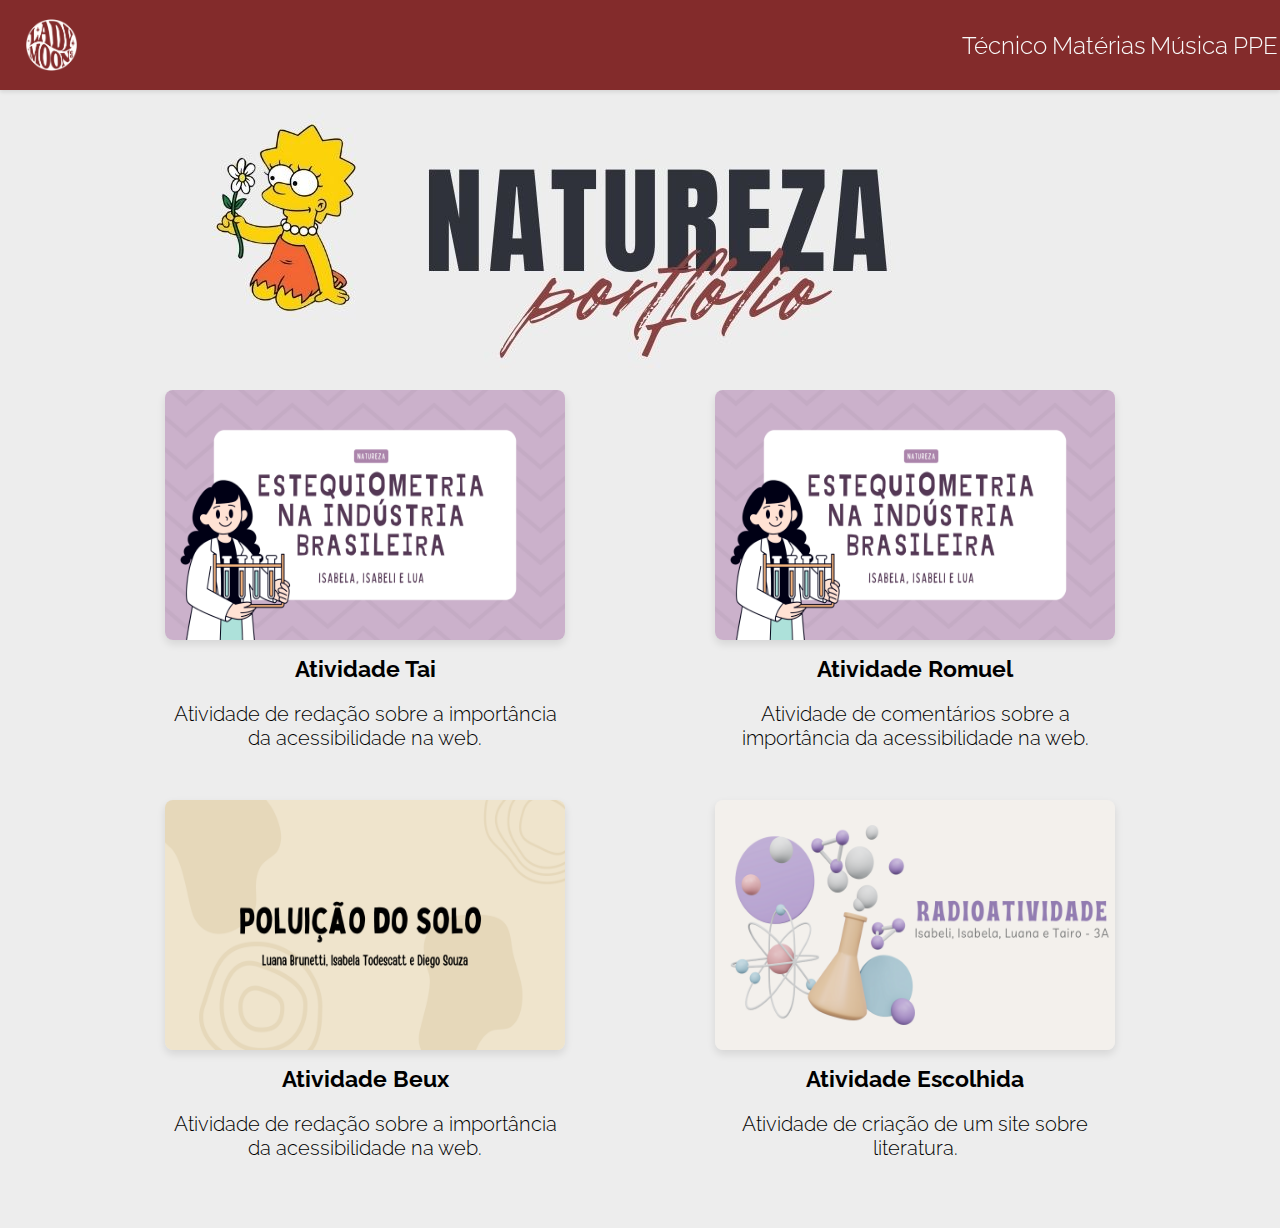
<file: natureza1.html>
<html lang="pt-BR">
<head>
    <meta charset="UTF-8">
    <meta name="viewport" content="width=device-width, initial-scale=1.0">
    <link href="https://fonts.googleapis.com/css2?family=Raleway:wght@300;500;700&display=swap" rel="stylesheet">
    <link href="https://fonts.googleapis.com/css2?family=Open+Sans:wght@300;400;500;600;700&family=Raleway:wght@100;200;300;400;500;600;700;800;900&display=swap" rel="stylesheet">
    <title>Portfólio Lua</title>
    <link rel="stylesheet" href="natureza1.css">
</head>
<body>

    <div class="navBar">
        <img class="logoVRosaExtendida" src="imagens/ladymoon.png" onclick="window.location.href='index.html'" alt="">

        
        <div class="menu">

            <div class="menuOpcoes" id="menuOpcoesTecnico">Técnico
                <div class="materiazinhas">
                    <button class="materia" onclick="window.location.href='modSistemas.html'">Mod. Sistemas</button>
                    <button class="materia" onclick="window.location.href='iot.html'">Iot</button>
                </div>
            </div>
 
            <div class="menuOpcoes" id="menuOpcoesMaterias">Matérias
                <div class="materiazinhas">
                    <button class="materia" onclick="window.location.href='humanas.html'">Humanas</button>
                    <button class="materia" onclick="window.location.href='linguagens.html'">Linguagens</button>
                    <button class="materia" onclick="window.location.href='matematica.html'">Matemática</button>
                    <button class="materia" onclick="window.location.href='natureza.html'">Natureza</p>
                </div>
            </div>

            <div class="menuOpcoes" id="menuOpcoesSobreMim">Música</div>
            <div class="menuOpcoes" id="menuOpcoesSobreMim">PPE</div>
        </div>
     </div>
     
     <div class="lisanat">
        <img class="lisa" src="imagens/naturezacapa.jpg" alt="">
    </div>

    <div class="atv">
        <!-- Tai -->
        <div class="imgText">
                <img src="imagens/Estequiometria.png" alt="">
            </a>
            <div class="textinho">
                <h1>Atividade Tai</h1>
                <p>Atividade de redação sobre a importância da acessibilidade na web.</p>
            </div>
        </div>
        <!-- Beux -->
        <div class="imgText">
            <a href="https://www.canva.com/design/DAGht1RtGYQ/Hd5Lu6rqdWXOHf9T3hxhow/view?utm_content=DAGht1RtGYQ&utm_campaign=designshare&utm_medium=link2&utm_source=uniquelinks&utlId=h479f1af109" target="_blank">
                <img src="imagens/Estequiometria.png" alt="">
            </a>
            <div class="textinho">
                <h1>Atividade Romuel</h1>
                <p>Atividade de comentários sobre a importância da acessibilidade na web.</p>
            </div>
        </div>
    
        <div class="atv2">
            <!-- filha sobre mãe-->
            <div class="imgText">
                <a href="https://www.canva.com/design/DAGe5rehklE/Mi6IaHjmmF38CGsfitWs5Q/view?utm_content=DAGe5rehklE&utm_campaign=designshare&utm_medium=link2&utm_source=uniquelinks&utlId=h9b88f93887" target="_blank">
                    <img src="imagens/poluicao.png" alt="">
                </a>
                <div class="textinho">
                    <h1>Atividade Beux</h1>
                    <p>Atividade de redação sobre a importância da acessibilidade na web.</p>
                </div>
            </div>
            <!-- Site literatura -->
            <div class="imgText">
                <a href="https://www.canva.com/design/DAGgAxpa-Ag/JyZDSHJwwpwNui5HnxfRaA/edit?utm_content=DAGgAxpa-Ag&utm_campaign=designshare&utm_medium=link2&utm_source=sharebutton" target="_blank">
                    <img src="imagens/radioatividade.png" alt="">
                </a>
                <div class="textinho">
                    <h1>Atividade Escolhida</h1>
                    <p>Atividade de criação de um site sobre literatura.</p>
                    <br> <br>
                </div>
            </div>
</file>
<file: humanas.css>
body {
    margin: 0;
    padding: 0;
    background-color: #ededed;
    font-family: 'Raleway', sans-serif;
    font-weight: 300;
    overflow-x: hidden;
    overflow-y: scroll;
}

/* nav bar */
.navBar {
    width: 100%;
    height: 90px;
    background-color: #832b2b;
    display: flex;
    justify-content: space-between;
    align-items: center;
    position: fixed;
    z-index: 999;
    box-shadow: 0px 2px 4px rgba(0, 0, 0, 0.1);
}

.navBar img {
    margin-left: 2%;
    width: 4%;
    height: auto;
    cursor: pointer;
}

.menu {
    width: 25%;
    display: flex;
    justify-content: space-around;
    align-items: center;
    font-size: 150%;
    color: #f9f9f9;
}

.menuOpcoes {
    cursor: pointer;
    position: relative; 
}

.menuOpcoes:hover {
    color: #dacdcd;
}

.materiazinhas {
    display: none;
    position: absolute;
    background-color: black;
    border-radius: 2px;
    min-width: 160px;
    box-shadow: 0 8px 16px rgba(0,0,0,0.2);
    z-index: 1;
    top: 100%;
    left: 0;
}

.materiazinhas p {
    color: #f9f9f9;
    padding: 12px 16px;
    text-decoration: none;
    display: block;
    margin: 0; 
}

.materia {
    all: unset; 
    cursor: pointer;
    color: #f9f9f9;
    padding: 12px 16px;
    text-decoration: none;
    display: block;
    margin: 0; 
}

.materia:hover {
    color: #ffffffab;
    background-color: black;

}

.menuOpcoes:hover .materiazinhas {
    display: block;
}


.lisaHumanas {
    width: 100%;
    
    display: flex;
    justify-content: center;
    align-items: center;
    position: relative;
    margin-left: 20px;
}

.trimestres {
    display: flex;
    justify-content: center;
    align-items: center;
    margin-bottom: 3%;
}

button {
    background-color: #832b2b;
    color: #f9f9f9;
    border: none;
    border-radius: 50px;
    padding: 20px 80px;
    cursor: pointer;
    transition: background-color 0.3s ease;
    font-family: 'Raleway';
    font-size: 24px;
    margin: 2%;
    white-space: nowrap;
}

button:hover {
    background-color: #460a0a;
}
</file>
<file: humanas1.css>
body {
    margin: 0;
    padding: 0;
    background-color: #ededed;
    font-family: 'Raleway', sans-serif;
    font-weight: 300;
    overflow-x: hidden;
    overflow-y: scroll;
}

/* nav bar */
.navBar {
    width: 100%;
    height: 90px;
    background-color: #832b2b;
    display: flex;
    justify-content: space-between;
    align-items: center;
    position: fixed;
    z-index: 999;
    box-shadow: 0px 2px 4px rgba(0, 0, 0, 0.1);
}

.navBar img {
    margin-left: 2%;
    width: 4%;
    height: auto;
    cursor: pointer;
}

.menu {
    width: 25%;
    display: flex;
    justify-content: space-around;
    align-items: center;
    font-size: 150%;
    color: #f9f9f9;
}

.menuOpcoes {
    cursor: pointer;
    position: relative; 
}

.menuOpcoes:hover {
    color: #dacdcd;
}

.materiazinhas {
    display: none;
    position: absolute;
    background-color: black;
    border-radius: 2px;
    min-width: 160px;
    box-shadow: 0 8px 16px rgba(0,0,0,0.2);
    z-index: 1;
    top: 100%;
    left: 0;
}

.materiazinhas p {
    color: #f9f9f9;
    padding: 12px 16px;
    text-decoration: none;
    display: block;
    margin: 0; 
}

.materia {
    box-shadow: none;
    all: unset; 
    cursor: pointer;
    color: #f9f9f9;
    padding: 12px 16px;
    text-decoration: none;
    display: block;
    margin: 0; 
}

.materia:hover {
    color: #ffffffab;
    background-color: black;

}

.menuOpcoes:hover .materiazinhas {
    display: block;
}

.lisaHumanas {
    width: 100%;
    
    display: flex;
    justify-content: center;
    align-items: center;
    position: relative;
    margin-left: 10px;
}

.atv {
    display: flex;
    justify-content: center;
    gap: 150px;
    margin-top: 30px;
    margin-bottom: 10px;
}

.atv img {
    width: 400px;
    height: 250px;
    border-radius: 8px;
    box-shadow: 0 4px 8px rgba(0, 0, 0, 0.1);
}

.atv img:hover {
    transform: scale(1.1);
    transition-duration: 300ms;
}

.textinho1 {
    font-weight: bold;
    text-align: center;
    font-size: 24px;
    color: #000000;
    width: 400px;
    height: 250px;
    margin-left: 270px;
    float: left;
}

.textinho2 {
    font-weight: bold;
    text-align: center;
    font-size: 24px;
    color: #000000;
    width: 400px;
    height: 250px;
    margin-right: 270px;
    float: right;
}

.texto1 {
    font-weight: normal;
    text-align: center;
    font-size: 15px;
    color: #000000;
}

.texto2 {
    font-weight: normal;
    text-align: center;
    font-size: 15px;
    color: #000000;
}
</file>
<file: linguagens.css>
body {
    margin: 0;
    padding: 0;
    background-color: #ededed;
    font-family: 'Raleway', sans-serif;
    font-weight: 300;
    overflow-x: hidden;
    overflow-y: scroll;
}

/* nav bar */
.navBar {
    width: 100%;
    height: 90px;
    background-color: #832b2b;
    display: flex;
    justify-content: space-between;
    align-items: center;
    position: fixed;
    z-index: 999;
    box-shadow: 0px 2px 4px rgba(0, 0, 0, 0.1);
}

.navBar img {
    margin-left: 2%;
    width: 4%;
    height: auto;
    cursor: pointer;
}

.menu {
    width: 25%;
    display: flex;
    justify-content: space-around;
    align-items: center;
    font-size: 150%;
    color: #f9f9f9;
}

.menuOpcoes {
    cursor: pointer;
    position: relative; 
}

.menuOpcoes:hover {
    color: #dacdcd;
}

.materiazinhas {
    display: none;
    position: absolute;
    background-color: black;
    border-radius: 2px;
    min-width: 160px;
    box-shadow: 0 8px 16px rgba(0,0,0,0.2);
    z-index: 1;
    top: 100%;
    left: 0;
}

.materiazinhas p {
    color: #f9f9f9;
    padding: 12px 16px;
    text-decoration: none;
    display: block;
    margin: 0; 
}

.materia {
    all: unset; 
    cursor: pointer;
    color: #f9f9f9;
    padding: 12px 16px;
    text-decoration: none;
    display: block;
    margin: 0; 
}

.materia:hover {
    color: #ffffffab;
    background-color: black;

}

.menuOpcoes:hover .materiazinhas {
    display: block;
}


.lisaLinguagens {
    width: 100%;
    
    display: flex;
    justify-content: center;
    align-items: center;
    position: relative;
    margin-left: 20px;
}

.trimestres {
    display: flex;
    justify-content: center;
    align-items: center;
    margin-bottom: 3%;
}

button {
    background-color: #832b2b;
    color: #f9f9f9;
    border: none;
    border-radius: 50px;
    padding: 20px 80px;
    cursor: pointer;
    transition: background-color 0.3s ease;
    font-family: 'Raleway';
    font-size: 24px;
    margin: 2%;
    white-space: nowrap;
}

button:hover {
    background-color: #460a0a;
}
</file>
<file: linguagens1.css>
body {
    margin: 0;
    padding: 0;
    background-color: #ededed;
    font-family: 'Raleway', sans-serif;
    font-weight: 300;
    overflow-x: hidden;
    overflow-y: scroll;
}

/* nav bar */
.navBar {
    width: 100%;
    height: 90px;
    background-color: #832b2b;
    display: flex;
    justify-content: space-between;
    align-items: center;
    position: fixed;
    z-index: 999;
    box-shadow: 0px 2px 4px rgba(0, 0, 0, 0.1);
}

.navBar img {
    margin-left: 2%;
    width: 4%;
    height: auto;
    cursor: pointer;
}

.menu {
    width: 25%;
    display: flex;
    justify-content: space-around;
    align-items: center;
    font-size: 150%;
    color: #f9f9f9;
}

.menuOpcoes {
    cursor: pointer;
    position: relative; 
}

.menuOpcoes:hover {
    color: #dacdcd;
}

.materiazinhas {
    display: none;
    position: absolute;
    background-color: black;
    border-radius: 2px;
    min-width: 160px;
    box-shadow: 0 8px 16px rgba(0,0,0,0.2);
    z-index: 1;
    top: 100%;
    left: 0;
}

.materiazinhas p {
    color: #f9f9f9;
    padding: 12px 16px;
    text-decoration: none;
    display: block;
    margin: 0; 
}

.materia {
    box-shadow: none;
    all: unset; 
    cursor: pointer;
    color: #f9f9f9;
    padding: 12px 16px;
    text-decoration: none;
    display: block;
    margin: 0; 
}

.materia:hover {
    color: #ffffffab;
    background-color: black;

}

.menuOpcoes:hover .materiazinhas {
    display: block;
}

.lisaMtm {
    width: 100%;
    
    display: flex;
    justify-content: center;
    align-items: center;
    position: relative;
    margin-left: 10px;
}

.atv {
    display: flex;
    justify-content: center;
    gap: 50px;
    margin-top: 30px;
    flex-wrap: wrap;
}

.atv img {
    width: 400px;
    height: 250px;
    border-radius: 8px;
    box-shadow: 0 4px 8px rgba(0, 0, 0, 0.1);
}

.atv img:hover {
    transform: scale(1.1);
    transition-duration: 300ms;
}

.atv2 {
    display: flex;
    justify-content: center;
    gap: 50px;
    margin-bottom: 10px;
    flex-wrap: wrap;
}

.atv2 img {
    width: 400px;
    height: 250px;
    border-radius: 8px;
    box-shadow: 0 4px 8px rgba(0, 0, 0, 0.1);
}

.atv2 img:hover {
    transform: scale(1.1);
    transition-duration: 300ms;
}

.imgText {
    display: flex;
    flex-direction: column;
    align-items: center;
    justify-content: center;
}

.textinho {
    text-align: center;
    font-size: 20px;
    color: #000000;
    width: 400px;
    height: 250px;
}

h1 {
    font-weight: bold;
    text-align: center;
    font-size: 23px;
    color: #000000;
}

/* .textinho1 {
    font-weight: bold;
    text-align: center;
    font-size: 24px;
    color: #000000;
    width: 400px;
    height: 250px;
    margin-left: 270px;
    float: left;
}

.textinho2 {
    font-weight: bold;
    text-align: center;
    font-size: 24px;
    color: #000000;
    width: 400px;
    height: 250px;
    margin-right: 270px;
    float: right;
}

.texto1 {
    font-weight: normal;
    text-align: center;
    font-size: 15px;
    color: #000000;
}

.texto2 {
    font-weight: normal;
    text-align: center;
    font-size: 15px;
    color: #000000;
} */
</file>
<file: matematica.css>
body {
    margin: 0;
    padding: 0;
    background-color: #ededed;
    font-family: 'Raleway', sans-serif;
    font-weight: 300;
    overflow-x: hidden;
    overflow-y: scroll;
}

/* nav bar */
.navBar {
    width: 100%;
    height: 90px;
    background-color: #832b2b;
    display: flex;
    justify-content: space-between;
    align-items: center;
    position: fixed;
    z-index: 999;
    box-shadow: 0px 2px 4px rgba(0, 0, 0, 0.1);
}

.navBar img {
    margin-left: 2%;
    width: 4%;
    height: auto;
    cursor: pointer;
}

.menu {
    width: 25%;
    display: flex;
    justify-content: space-around;
    align-items: center;
    font-size: 150%;
    color: #f9f9f9;
}

.menuOpcoes {
    cursor: pointer;
    position: relative; 
}

.menuOpcoes:hover {
    color: #dacdcd;
}

.materiazinhas {
    display: none;
    position: absolute;
    background-color: black;
    border-radius: 2px;
    min-width: 160px;
    box-shadow: 0 8px 16px rgba(0,0,0,0.2);
    z-index: 1;
    top: 100%;
    left: 0;
}

.materiazinhas p {
    color: #f9f9f9;
    padding: 12px 16px;
    text-decoration: none;
    display: block;
    margin: 0; 
}

.materia {
    all: unset; 
    cursor: pointer;
    color: #f9f9f9;
    padding: 12px 16px;
    text-decoration: none;
    display: block;
    margin: 0; 
}

.materia:hover {
    color: #ffffffab;
    background-color: black;

}

.menuOpcoes:hover .materiazinhas {
    display: block;
}

.lisaMtm {
    width: 100%;
    
    display: flex;
    justify-content: center;
    align-items: center;
    position: relative;
    margin-left: 10px;
}

.trimestres {
    display: flex;
    justify-content: center;
    align-items: center;
    margin-bottom: 3%;
}

button {
    background-color: #832b2b;
    color: #f9f9f9;
    border: none;
    border-radius: 50px;
    padding: 20px 80px;
    cursor: pointer;
    transition: background-color 0.3s ease;
    font-family: 'Raleway';
    font-size: 24px;
    margin: 2%;
    white-space: nowrap;
}

button:hover {
    background-color: #460a0a;
}
</file>
<file: matematica1.css>
body {
    margin: 0;
    padding: 0;
    background-color: #ededed;
    font-family: 'Raleway', sans-serif;
    font-weight: 300;
    overflow-x: hidden;
    overflow-y: scroll;
}

/* nav bar */
.navBar {
    width: 100%;
    height: 90px;
    background-color: #832b2b;
    display: flex;
    justify-content: space-between;
    align-items: center;
    position: fixed;
    z-index: 999;
    box-shadow: 0px 2px 4px rgba(0, 0, 0, 0.1);
}

.navBar img {
    margin-left: 2%;
    width: 4%;
    height: auto;
    cursor: pointer;
}

.menu {
    width: 25%;
    display: flex;
    justify-content: space-around;
    align-items: center;
    font-size: 150%;
    color: #f9f9f9;
}

.menuOpcoes {
    cursor: pointer;
    position: relative; 
}

.menuOpcoes:hover {
    color: #dacdcd;
}

.materiazinhas {
    display: none;
    position: absolute;
    background-color: black;
    border-radius: 2px;
    min-width: 160px;
    box-shadow: 0 8px 16px rgba(0,0,0,0.2);
    z-index: 1;
    top: 100%;
    left: 0;
}

.materiazinhas p {
    color: #f9f9f9;
    padding: 12px 16px;
    text-decoration: none;
    display: block;
    margin: 0; 
}

.materia {
    box-shadow: none;
    all: unset; 
    cursor: pointer;
    color: #f9f9f9;
    padding: 12px 16px;
    text-decoration: none;
    display: block;
    margin: 0; 
}

.materia:hover {
    color: #ffffffab;
    background-color: black;

}

.menuOpcoes:hover .materiazinhas {
    display: block;
}

.lisaMtm {
    width: 100%;
    
    display: flex;
    justify-content: center;
    align-items: center;
    position: relative;
    margin-left: 10px;
}

.atv {
    display: flex;
    justify-content: center;
    gap: 150px;
    margin-top: 30px;
    margin-bottom: 10px;
}

.atv img {
    width: 400px;
    height: 250px;
    border-radius: 8px;
    box-shadow: 0 4px 8px rgba(0, 0, 0, 0.1);
}

.atv img:hover {
    transform: scale(1.1);
    transition-duration: 300ms;
}

.textinho1 {
    font-weight: bold;
    text-align: center;
    font-size: 24px;
    color: #000000;
    width: 400px;
    height: 250px;
    margin-left: 270px;
    float: left;
}

.textinho2 {
    font-weight: bold;
    text-align: center;
    font-size: 24px;
    color: #000000;
    width: 400px;
    height: 250px;
    margin-right: 270px;
    float: right;
}

.texto1 {
    font-weight: normal;
    text-align: center;
    font-size: 15px;
    color: #000000;
}

.texto2 {
    font-weight: normal;
    text-align: center;
    font-size: 15px;
    color: #000000;
}
</file>
<file: modSistemas.css>
body {
    margin: 0;
    padding: 0;
    background-color: #ededed;
    font-family: 'Raleway', sans-serif;
    font-weight: 300;
    overflow-x: hidden;
    overflow-y: scroll;
}

/* nav bar */
.navBar {
    width: 100%;
    height: 90px;
    background-color: #832b2b;
    display: flex;
    justify-content: space-between;
    align-items: center;
    position: fixed;
    z-index: 999;
    box-shadow: 0px 2px 4px rgba(0, 0, 0, 0.1);
}

.navBar img {
    margin-left: 2%;
    width: 4%;
    height: auto;
    cursor: pointer;
}

.menu {
    width: 25%;
    display: flex;
    justify-content: space-around;
    align-items: center;
    font-size: 150%;
    color: #f9f9f9;
}

.menuOpcoes {
    cursor: pointer;
    position: relative; 
}

.menuOpcoes:hover {
    color: #dacdcd;
}

.materiazinhas {
    display: none;
    position: absolute;
    background-color: black;
    border-radius: 2px;
    min-width: 160px;
    box-shadow: 0 8px 16px rgba(0,0,0,0.2);
    z-index: 1;
    top: 100%;
    left: 0;
}

.materiazinhas p {
    color: #f9f9f9;
    padding: 12px 16px;
    text-decoration: none;
    display: block;
    margin: 0; 
}

.materia {
    all: unset; 
    cursor: pointer;
    color: #f9f9f9;
    padding: 12px 16px;
    text-decoration: none;
    display: block;
    margin: 0; 
}

.materia:hover {
    color: #ffffffab;
    background-color: black;

}

.menuOpcoes:hover .materiazinhas {
    display: block;
}

.lisaMod {
    width: 100%;
    
    display: flex;
    justify-content: left;
    align-items: left;
    position: relative;
    margin-left: 40px;
}

.trimestres {
    display: flex;
    justify-content: center;
    align-items: center;
    margin-bottom: 3%;
}

button {
    background-color: #832b2b;
    color: #f9f9f9;
    border: none;
    border-radius: 50px;
    padding: 20px 80px;
    cursor: pointer;
    transition: background-color 0.3s ease;
    font-family: 'Raleway';
    font-size: 24px;
    margin: 2%;
    white-space: nowrap;
}

button:hover {
    background-color: #460a0a;
}
</file>
<file: modSistemas1.css>
body {
    margin: 0;
    padding: 0;
    background-color: #ededed;
    font-family: 'Raleway', sans-serif;
    font-weight: 300;
    overflow-x: hidden;
    overflow-y: scroll;
}

/* nav bar */
.navBar {
    width: 100%;
    height: 90px;
    background-color: #832b2b;
    display: flex;
    justify-content: space-between;
    align-items: center;
    position: fixed;
    z-index: 999;
    box-shadow: 0px 2px 4px rgba(0, 0, 0, 0.1);
}

.navBar img {
    margin-left: 2%;
    width: 4%;
    height: auto;
    cursor: pointer;
}

.menu {
    width: 25%;
    display: flex;
    justify-content: space-around;
    align-items: center;
    font-size: 150%;
    color: #f9f9f9;
}

.menuOpcoes {
    cursor: pointer;
    position: relative; 
}

.menuOpcoes:hover {
    color: #dacdcd;
}

.materiazinhas {
    display: none;
    position: absolute;
    background-color: black;
    border-radius: 2px;
    min-width: 160px;
    box-shadow: 0 8px 16px rgba(0,0,0,0.2);
    z-index: 1;
    top: 100%;
    left: 0;
}

.materiazinhas p {
    color: #f9f9f9;
    padding: 12px 16px;
    text-decoration: none;
    display: block;
    margin: 0; 
}

.materia {
    box-shadow: none;
    all: unset; 
    cursor: pointer;
    color: #f9f9f9;
    padding: 12px 16px;
    text-decoration: none;
    display: block;
    margin: 0; 
}

.materia:hover {
    color: #ffffffab;
    background-color: black;

}

.menuOpcoes:hover .materiazinhas {
    display: block;
}

.lisaMod {
    width: 100%;
    
    display: flex;
    justify-content: left;
    align-items: left;
    position: relative;
    margin-left: 40px;
}

.atv {
    display: flex;
    justify-content: center;
    gap: 150px;
    margin-top: 30px;
    margin-bottom: 10px;
}

.atv img {
    width: 400px;
    height: 250px;
    border-radius: 8px;
    box-shadow: 0 4px 8px rgba(0, 0, 0, 0.1);
}

.atv img:hover {
    transform: scale(1.1);
    transition-duration: 300ms;
}

.textinho1 {
    font-weight: bold;
    text-align: center;
    font-size: 24px;
    color: #000000;
    width: 400px;
    height: 250px;
    margin-left: 270px;
    float: left;
}

.textinho2 {
    font-weight: bold;
    text-align: center;
    font-size: 24px;
    color: #000000;
    width: 400px;
    height: 250px;
    margin-right: 270px;
    float: right;
}

.texto1 {
    font-weight: normal;
    text-align: center;
    font-size: 15px;
    color: #000000;
}

.texto2 {
    font-weight: normal;
    text-align: center;
    font-size: 15px;
    color: #000000;
}
</file>
<file: natureza.css>
body {
    margin: 0;
    padding: 0;
    background-color: #ededed;
    font-family: 'Raleway', sans-serif;
    font-weight: 300;
    overflow-x: hidden;
    overflow-y: scroll;
}

/* nav bar */
.navBar {
    width: 100%;
    height: 90px;
    background-color: #832b2b;
    display: flex;
    justify-content: space-between;
    align-items: center;
    position: fixed;
    z-index: 999;
    box-shadow: 0px 2px 4px rgba(0, 0, 0, 0.1);
}

.navBar img {
    margin-left: 2%;
    width: 4%;
    height: auto;
    cursor: pointer;
}

.menu {
    width: 25%;
    display: flex;
    justify-content: space-around;
    align-items: center;
    font-size: 150%;
    color: #f9f9f9;
}

.menuOpcoes {
    cursor: pointer;
    position: relative; 
}

.menuOpcoes:hover {
    color: #dacdcd;
}

.materiazinhas {
    display: none;
    position: absolute;
    background-color: black;
    border-radius: 2px;
    min-width: 160px;
    box-shadow: 0 8px 16px rgba(0,0,0,0.2);
    z-index: 1;
    top: 100%;
    left: 0;
}

.materiazinhas p {
    color: #f9f9f9;
    padding: 12px 16px;
    text-decoration: none;
    display: block;
    margin: 0; 
}

.materia {
    all: unset; 
    cursor: pointer;
    color: #f9f9f9;
    padding: 12px 16px;
    text-decoration: none;
    display: block;
    margin: 0; 
}

.materia:hover {
    color: #ffffffab;
    background-color: black;

}

.menuOpcoes:hover .materiazinhas {
    display: block;
}


.lisaNatureza {
    width: 100%;
    display: flex;
    justify-content: center;
    align-items: center;
    position: relative;
    margin-left: 15px;
}

.trimestres {
    display: flex;
    justify-content: center;
    align-items: center;
    margin-bottom: 3%;
}

button {
    background-color: #832b2b;
    color: #f9f9f9;
    border: none;
    border-radius: 50px;
    padding: 20px 80px;
    cursor: pointer;
    transition: background-color 0.3s ease;
    font-family: 'Raleway';
    font-size: 24px;
    margin: 2%;
    white-space: nowrap;
}

button:hover {
    background-color: #460a0a;
}
</file>
<file: natureza1.css>
body {
    margin: 0;
    padding: 0;
    background-color: #ededed;
    font-family: 'Raleway', sans-serif;
    font-weight: 300;
    overflow-x: hidden;
    overflow-y: scroll;
}

/* nav bar */
.navBar {
    width: 100%;
    height: 90px;
    background-color: #832b2b;
    display: flex;
    justify-content: space-between;
    align-items: center;
    position: fixed;
    z-index: 999;
    box-shadow: 0px 2px 4px rgba(0, 0, 0, 0.1);
}

.navBar img {
    margin-left: 2%;
    width: 4%;
    height: auto;
    cursor: pointer;
}

.menu {
    width: 25%;
    display: flex;
    justify-content: space-around;
    align-items: center;
    font-size: 150%;
    color: #f9f9f9;
}

.menuOpcoes {
    cursor: pointer;
    position: relative; 
}

.menuOpcoes:hover {
    color: #dacdcd;
}

.materiazinhas {
    display: none;
    position: absolute;
    background-color: black;
    border-radius: 2px;
    min-width: 160px;
    box-shadow: 0 8px 16px rgba(0,0,0,0.2);
    z-index: 1;
    top: 100%;
    left: 0;
}

.materiazinhas p {
    color: #f9f9f9;
    padding: 12px 16px;
    text-decoration: none;
    display: block;
    margin: 0; 
}

.materia {
    box-shadow: none;
    all: unset; 
    cursor: pointer;
    color: #f9f9f9;
    padding: 12px 16px;
    text-decoration: none;
    display: block;
    margin: 0; 
}

.materia:hover {
    color: #ffffffab;
    background-color: black;

}

.menuOpcoes:hover .materiazinhas {
    display: block;
}

.lisanat{
    width: 100%;
    display: flex;
    justify-content: center;
    align-items: center;
    position: relative;
    margin-left: 15px;
}

.atv {
    display: flex;
    justify-content: center;
    gap: 150px;
    flex-wrap: wrap;
}

.atv img {
    width: 400px;
    height: 250px;
    border-radius: 8px;
    box-shadow: 0 4px 8px rgba(0, 0, 0, 0.1);
}

.atv img:hover {
    transform: scale(1.1);
    transition-duration: 300ms;
}

.atv2 {
    display: flex;
    justify-content: center;
    gap: 150px;
    flex-wrap: wrap;
}

.atv2 img {
    width: 400px;
    height: 250px;
    border-radius: 8px;
    box-shadow: 0 4px 8px rgba(0, 0, 0, 0.1);
}

.atv2 img:hover {
    transform: scale(1.1);
    transition-duration: 300ms;
}

.imgText {
    display: flex;
    flex-direction: column;
    align-items: center;
    justify-content: center;
}

.textinho {
    text-align: center;
    font-size: 20px;
    color: #000000;
    width: 400px;
    height: 10px;
}

h1 {
    font-weight: bold;
    text-align: center;
    font-size: 23px;
    color: #000000;
}
</file>
